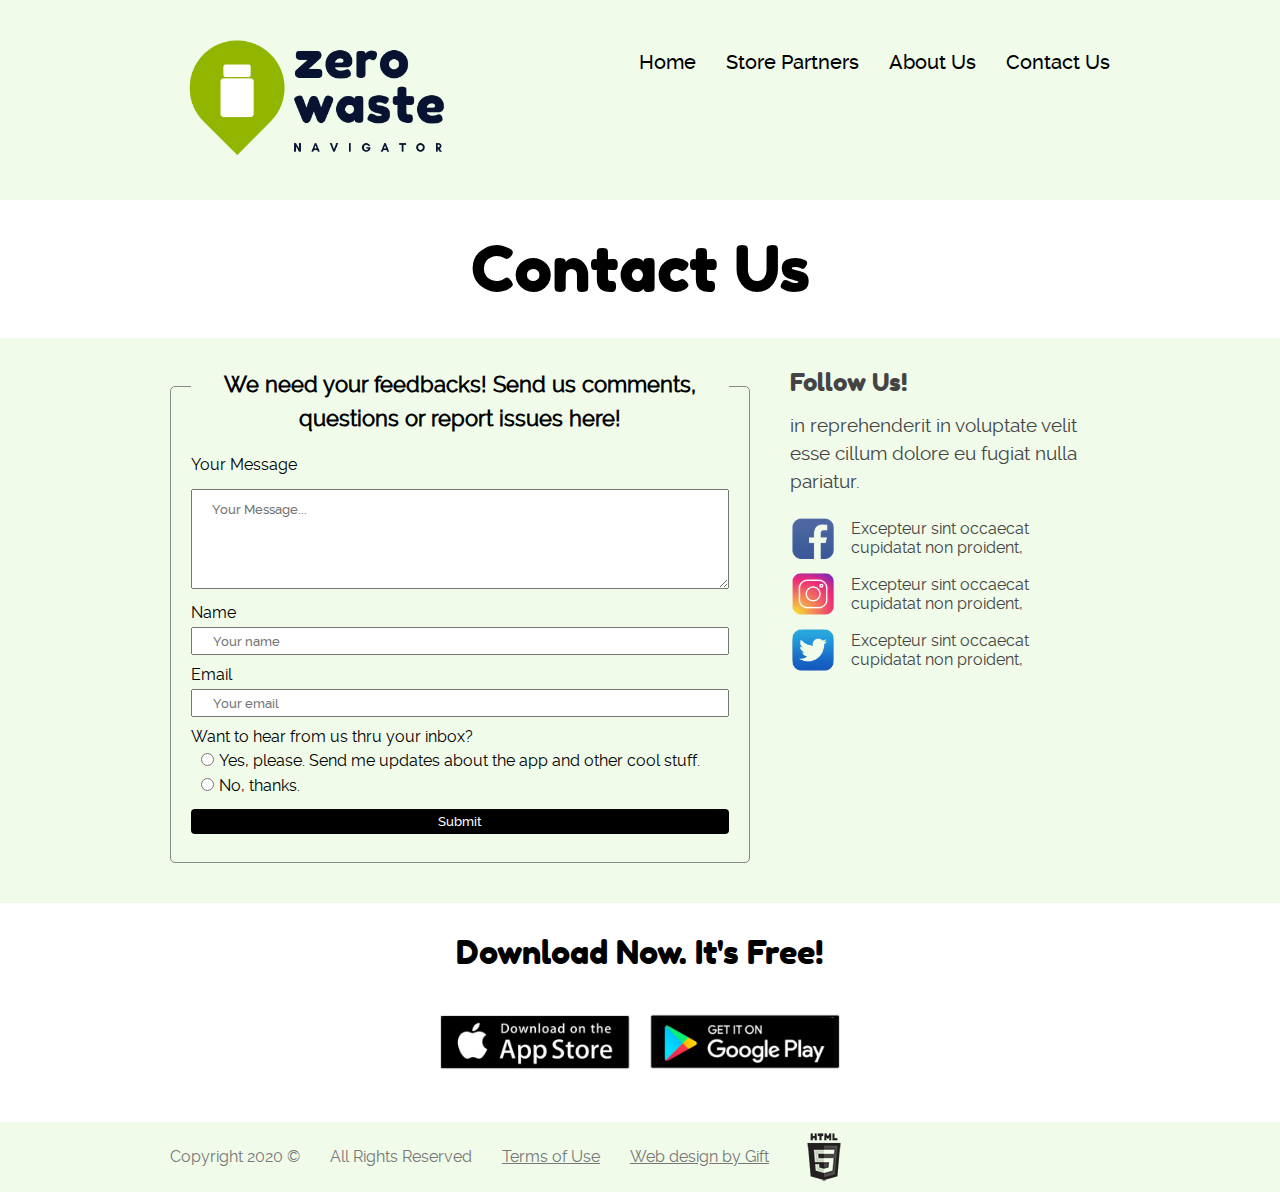
<file: final-project-special-edition/contact.html>
<!doctype html>
<html lang="en">
    <head>
        <meta charset="UTF-8">
        <title>Contact Us</title>

        <link href="css/styles.css" type="text/css" rel="stylesheet">
    </head>

    <body id="Contact">
        <header>
            <div class="inner">
                <a href="index.html"><img id="logo" src="images/zero-waste-navigator-logo.png" alt="logo"></a>
                <nav>
                    <ul>
                        <li><a href="index.html">Home</a></li>
                        <li><a href="store-partners.html">Store Partners</a></li>
                        <li><a href="about.html">About Us</a></li>
                        <li><a href="contact.html">Contact Us</a></li>
                    </ul>
                </nav>

            </div>
        </header>

        <div class="background">
            <div class="row-header">
                <div class="inner">
                    <h1>Contact Us</h1>

                </div>
            </div>
        </div>
            
        <div class="background">
            <div id="wrapper">
                <!--            Form .   -->
                <main>
                    <form action="formhandler.php" method="post">
                        <fieldset>
                            <legend>We need your feedbacks! Send us comments, questions or report issues here! </legend>
                            
                                <label>Your Message</label>
                                <textarea name="comment" placeholder="Your Message..."></textarea>
                                <label>Name</label>
                                <input type="text" name="name" placeholder="Your name">
                                <label>Email</label>
                                <input type="email" name="email" placeholder="Your email">
                                <label>Want to hear from us thru your inbox?</label>
                            <ul>
                                <li><input type="radio" name="email-subscription" value="yes">Yes, please. Send me updates about the app and other cool stuff.</li>
                                
                                <li><input type="radio" name="email-subscription" value="no">No, thanks.</li>
                            </ul>



                            <input type="submit" value="Submit">

                        </fieldset>
                    </form><!--end form-->
                </main>

                <aside>
                    <h3>Follow Us!</h3>
                    <div>
                        <p>in reprehenderit in voluptate velit esse cillum dolore eu fugiat nulla pariatur. </p>
                    </div>
                    <table>
                        <tr>
                            <td><a href="contact.html"><img src="images/fb-icon.png" alt="facebook icon"></a></td>
                            <td>Excepteur sint occaecat cupidatat non proident,</td>
                        </tr>
                    </table>
                    <table>
                        
                        <tr>
                            <td><a href="contact.html"><img src="images/ig-icon.png" alt="instagram icon"></a></td>
                            <td>Excepteur sint occaecat cupidatat non proident,</td>
                        </tr>
                        
                    </table>
                    <table>
                           
                        <tr>
                            <td><a href="contact.html"><img src="images/tw-icon.png" alt="twitter icon"></a></td>
                            <td>Excepteur sint occaecat cupidatat non proident,</td>
                        </tr>
                    </table>
                    
                </aside>


            </div><!--end wrapper-->
        </div>


        <div class="download-part background">
            <div class="inner">
                <h2>Download Now. It's Free!</h2>
                <div class="download-btn">
                    <div >
                        <a href=""><img src="images/app-butt.png" alt="app icon"></a>
                    </div>
                </div>
            </div>

        </div>

        <footer>
            <div class="inner">
                <ul>
                    <li>Copyright 2020 &copy;</li>
                    <li>All Rights Reserved</li>
                    <li><a href="index.html">Terms of Use</a></li>
                    <li><a href="../index.html">Web design by Gift</a></li>
                    <li><a href="https://validator.w3.org/check?url=referer"><img class="valid-icon" src="images/HTML_resized.png" alt="valid"></a></li>
                </ul>
            </div><!--end inner-->
        </footer>
    </body>
</html>
</file>
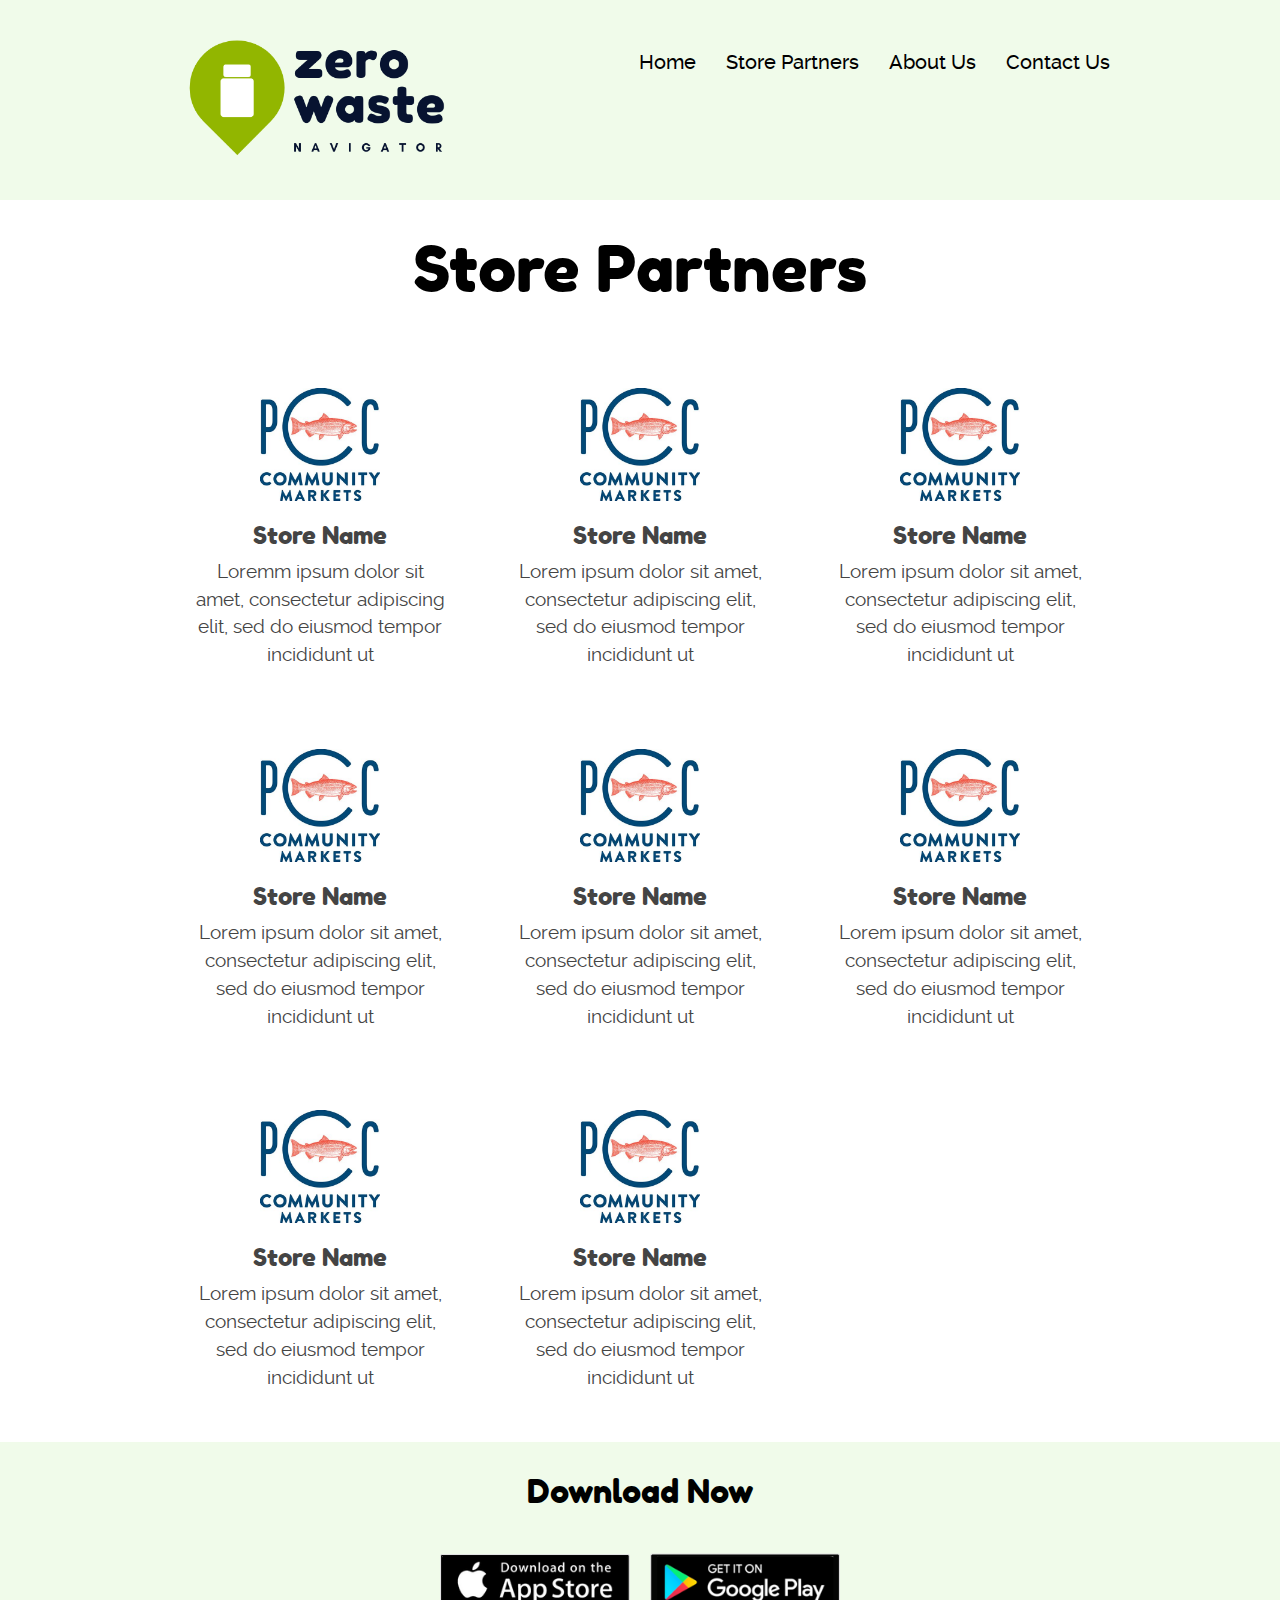
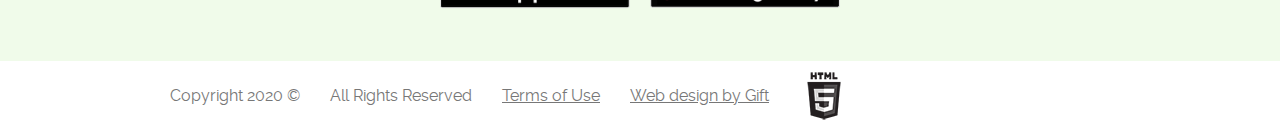
<file: final-project-special-edition/store-partners.html>
<!doctype html>
<html lang="en">
    <head>
        <meta charset="UTF-8">
        <title>Store Partners</title>

        <link href="css/styles.css" type="text/css" rel="stylesheet">
    </head>

    <body id="Store-Partners">
        <header>
            <div class="inner">
                <a href="index.html"><img id="logo" src="images/zero-waste-navigator-logo.png" alt="logo"></a>
                <nav>
                    <ul>
                        <li><a href="index.html">Home</a></li>
                        <li><a href="store-partners.html">Store Partners</a></li>
                        <li><a href="about.html">About Us</a></li>
                        <li><a href="contact.html">Contact Us</a></li>
                    </ul>
                </nav>

            </div>
        </header>

        <div class="background">
            <div class="row">
                <div class="inner">
                    <h1>Store Partners</h1>
                </div>
            </div>

            <!--first Row-->
            <div class="row">
                <div class="inner">
                    <div class="third">
                        <img class="how-it-helps" src="images/pcc-logo.jpeg" alt="store logo">
                        <h3>Store Name</h3>
                        <p>Loremm ipsum dolor sit amet, consectetur adipiscing elit, sed do eiusmod tempor incididunt ut </p>
                    </div><!--end third-->
                    <div class="third">
                        <img class="how-it-helps" src="images/pcc-logo.jpeg" alt="store logo">
                        <h3>Store Name</h3>
                        <p>Lorem ipsum dolor sit amet, consectetur adipiscing elit, sed do eiusmod tempor incididunt ut </p>
                    </div><!--end third-->
                    <div class="third">
                        <img class="how-it-helps" src="images/pcc-logo.jpeg" alt="store logo">
                        <h3>Store Name</h3>
                        <p>Lorem ipsum dolor sit amet, consectetur adipiscing elit, sed do eiusmod tempor incididunt ut </p>
                    </div><!--end FINAL third-->

                </div><!--end inner-->
            </div><!--end row-->

            <!--first Row-->
            <div class="row">
                <div class="inner">
                    <div class="third">
                        <img class="how-it-helps" src="images/pcc-logo.jpeg" alt="store logo">
                        <h3>Store Name</h3>
                        <p>Lorem ipsum dolor sit amet, consectetur adipiscing elit, sed do eiusmod tempor incididunt ut </p>
                    </div><!--end third-->
                    <div class="third">
                        <img class="how-it-helps" src="images/pcc-logo.jpeg" alt="store logo">
                        <h3>Store Name</h3>
                        <p>Lorem ipsum dolor sit amet, consectetur adipiscing elit, sed do eiusmod tempor incididunt ut </p>
                    </div><!--end third-->
                    <div class="third">
                        <img class="how-it-helps" src="images/pcc-logo.jpeg" alt="store logo">
                        <h3>Store Name</h3>
                        <p>Lorem ipsum dolor sit amet, consectetur adipiscing elit, sed do eiusmod tempor incididunt ut </p>
                    </div><!--end FINAL third-->

                </div><!--end inner-->
            </div><!--end row-->
            <!--first Row-->
            <div class="row">
                <div class="inner">
                    <div class="third">
                        <img class="how-it-helps" src="images/pcc-logo.jpeg" alt="store logo">
                        <h3>Store Name</h3>
                        <p>Lorem ipsum dolor sit amet, consectetur adipiscing elit, sed do eiusmod tempor incididunt ut </p>
                    </div><!--end third-->
                    <div class="third">
                        <img class="how-it-helps" src="images/pcc-logo.jpeg" alt="store logo">
                        <h3>Store Name</h3>
                        <p>Lorem ipsum dolor sit amet, consectetur adipiscing elit, sed do eiusmod tempor incididunt ut </p>
                    </div><!--end third-->


                </div><!--end inner-->
            </div><!--end row-->
</div>

            <div class="download-part">
                <div class="inner">
                    <h2>Download Now</h2>
                    <div class="download-btn">
                        <div >
                            <a href=""><img src="images/app-butt.png" alt="app icon"></a>
                        </div>
                    </div>
                </div>

            </div>
        
        <footer class="background">
            <div class="inner">
                <ul>
                    <li>Copyright 2020 &copy;</li>
                    <li>All Rights Reserved</li>
                    <li><a href="index.html">Terms of Use</a></li>
                    <li><a href="../index.html">Web design by Gift</a></li>
                    <li><a href="https://validator.w3.org/check?url=referer"><img class="valid-icon" src="images/HTML_resized.png" alt="valid"></a></li>
                </ul>
            </div><!--end inner-->
        </footer>
    </body>
</html>
</file>
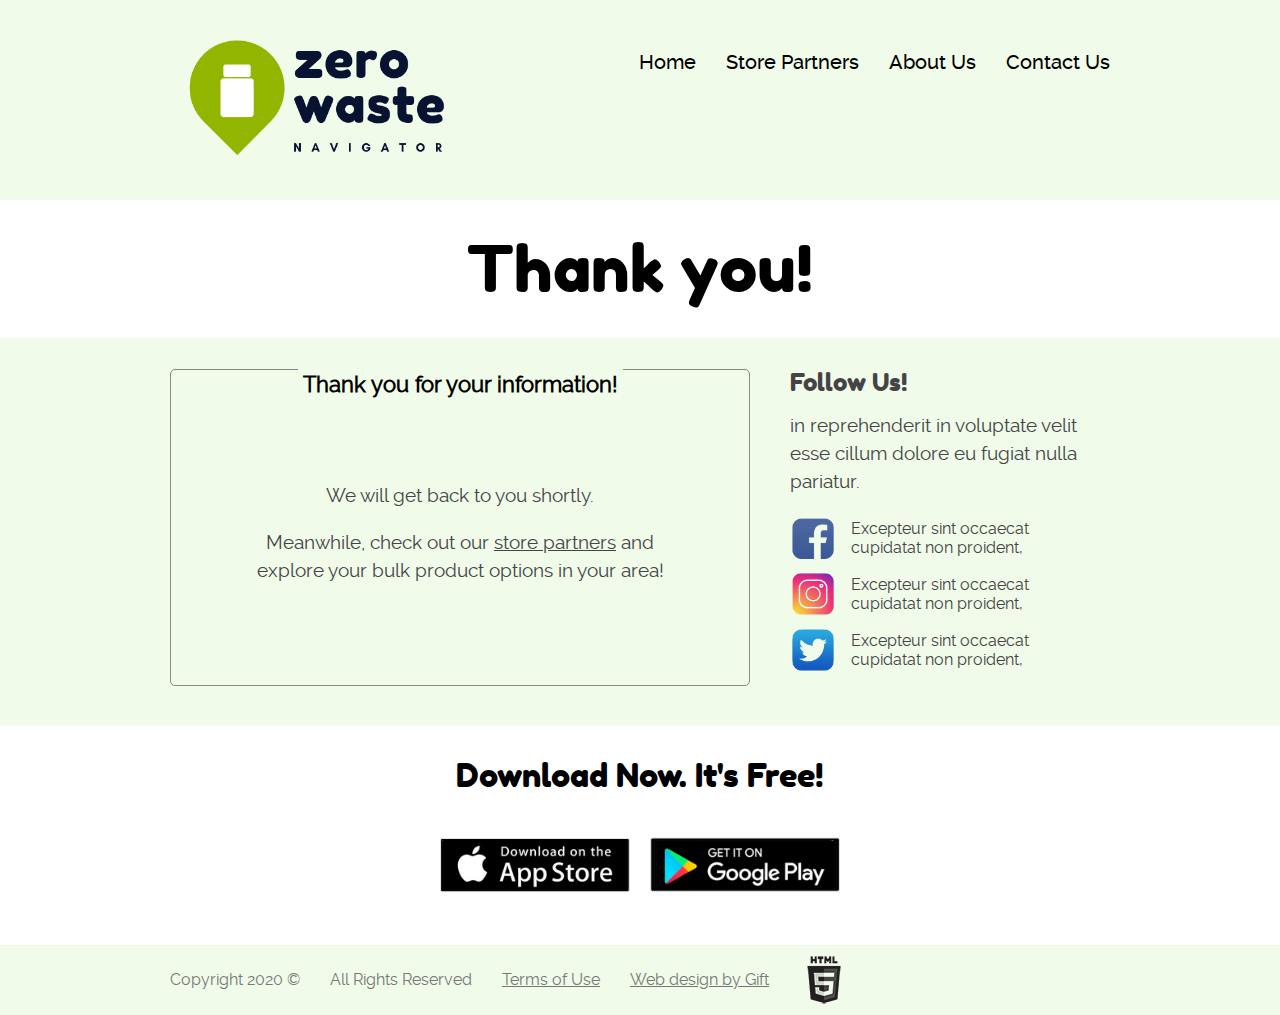
<file: final-project-special-edition/thx.html>
<!doctype html>
<html lang="en">
    <head>
        <meta charset="UTF-8">
        <title>Thank You!</title>

        <link href="css/styles.css" type="text/css" rel="stylesheet">
    </head>

    <body id="thanks">
        <header>
            <div class="inner">
                <a href="index.html"><img id="logo" src="images/zero-waste-navigator-logo.png" alt="logo"></a>
                <nav>
                    <ul>
                        <li><a href="index.html">Home</a></li>
                        <li><a href="store-partners.html">Store Partners</a></li>
                        <li><a href="about.html">About Us</a></li>
                        <li><a href="contact.html">Contact Us</a></li>
                    </ul>
                </nav>

            </div>
        </header>

        <div class="background">
            <div class="row-header">
                <div class="inner">
                    <h1>Thank you!</h1>

                </div>
            </div>
       </div>
            
        <div class="background">
            <div id="wrapper">
                <!--            Form .   -->
                <main>
                    <form action="formhandler.php" method="post">
                        <fieldset>
                            <legend>Thank you for your information! </legend>
                            <p>We will get back to you shortly.</p> 
                            <p>Meanwhile, check out our <a href="store-partners.html">store partners</a> and explore your bulk product options in your area!</p>
                                



<!--                            <input type="submit" value="Submit">-->

                        </fieldset>
                    </form><!--end form-->
                </main>

                <aside>
                    <h3>Follow Us!</h3>
                    <div>
                        <p>in reprehenderit in voluptate velit esse cillum dolore eu fugiat nulla pariatur. </p>
                    </div>
                    <table>
                        <tr>
                            <td><a href="thx.html"><img src="images/fb-icon.png" alt="facebook icon"></a></td>
                            <td>Excepteur sint occaecat cupidatat non proident,</td>
                        </tr>
                    </table>
                    <table>
                        
                        <tr>
                            <td><a href="thx.html"><img src="images/ig-icon.png" alt="instagram icon"></a></td>
                            <td>Excepteur sint occaecat cupidatat non proident,</td>
                        </tr>
                        
                    </table>
                    <table>
                           
                        <tr>
                            <td><a href="thx.html"><img src="images/tw-icon.png" alt="twitter icon"></a></td>
                            <td>Excepteur sint occaecat cupidatat non proident,</td>
                        </tr>
                    </table>
                    
                </aside>


            </div><!--end wrapper-->
        </div>


        <div class="download-part background">
            <div class="inner">
                <h2>Download Now. It's Free!</h2>
                <div class="download-btn">
                    <div >
                        <a href=""><img src="images/app-butt.png" alt="app icon"></a>
                    </div>
                </div>
            </div>

        </div>

        <footer>
            <div class="inner">
                <ul>
                    <li>Copyright 2020 &copy;</li>
                    <li>All Rights Reserved</li>
                    <li><a href="index.html">Terms of Use</a></li>
                    <li><a href="../index.html">Web design by Gift</a></li>
                    <li><a href="https://validator.w3.org/check?url=referer"><img class="valid-icon" src="images/HTML_resized.png" alt="valid"></a></li>
                </ul>
            </div><!--end inner-->
        </footer>
    </body>
</html>
</file>
<file: final-project-special-edition/css/styles.css>
* {
padding:0;
margin:0;
box-sizing: border-box;
}

/*embed fonts---- Fredoka*/

.blueberry { 
    width: 940px; 
}

@font-face {
    font-family: 'fredoka_dingbatsregular';
    src: url('../fonts/fredoka_dingbats-webfont.woff2') format('woff2'),
         url('../fonts/fredoka_dingbats-webfont.woff') format('woff');
    font-weight: normal;
    font-style: normal;

}
@font-face {
    font-family: 'fredoka_oneregular';
    src: url('../fonts/fredokaone-regular-webfont.woff2') format('woff2'),
         url('../fonts/fredokaone-regular-webfont.woff') format('woff');
    font-weight: normal;
    font-style: normal;

}

/*embed fonts---- Raleway*/

@font-face {
    font-family: 'ralewayextralight_italic';
    src: url('../fonts/raleway-extralightitalic-webfont.woff2') format('woff2'),
         url('../fonts/raleway-extralightitalic-webfont.woff') format('woff');
    font-weight: normal;
    font-style: normal;

}

@font-face {
    font-family: 'ralewaythin';
    src: url('../fonts/raleway-thin-webfont.woff2') format('woff2'),
         url('../fonts/raleway-thin-webfont.woff') format('woff');
    font-weight: normal;
    font-style: normal;

}

@font-face {
    font-family: 'ralewaythin_italic';
    src: url('../fonts/raleway-thinitalic-webfont.woff2') format('woff2'),
         url('../fonts/raleway-thinitalic-webfont.woff') format('woff');
    font-weight: normal;
    font-style: normal;

}

@font-face {
    font-family: 'ralewayblack';
    src: url('../fonts/raleway-black-webfont.woff2') format('woff2'),
         url('../fonts/raleway-black-webfont.woff') format('woff');
    font-weight: normal;
    font-style: normal;

}


@font-face {
    font-family: 'ralewayblack_italic';
    src: url('../fonts/raleway-blackitalic-webfont.woff2') format('woff2'),
         url('../fonts/raleway-blackitalic-webfont.woff') format('woff');
    font-weight: normal;
    font-style: normal;

}

@font-face {
    font-family: 'ralewaybold';
    src: url('../fonts/raleway-bold-webfont.woff2') format('woff2'),
         url('../fonts/raleway-bold-webfont.woff') format('woff');
    font-weight: normal;
    font-style: normal;

}

@font-face {
    font-family: 'ralewaybold_italic';
    src: url('../fonts/raleway-bolditalic-webfont.woff2') format('woff2'),
         url('../fonts/raleway-bolditalic-webfont.woff') format('woff');
    font-weight: normal;
    font-style: normal;

}

@font-face {
    font-family: 'ralewayextrabold';
    src: url('../fonts/raleway-extrabold-webfont.woff2') format('woff2'),
         url('../fonts/raleway-extrabold-webfont.woff') format('woff');
    font-weight: normal;
    font-style: normal;

}

@font-face {
    font-family: 'ralewayextrabold_italic';
    src: url('../fonts/raleway-extrabolditalic-webfont.woff2') format('woff2'),
         url('../fonts/raleway-extrabolditalic-webfont.woff') format('woff');
    font-weight: normal;
    font-style: normal;

}

@font-face {
    font-family: 'ralewayextralight';
    src: url('../fonts/raleway-extralight-webfont.woff2') format('woff2'),
         url('../fonts/raleway-extralight-webfont.woff') format('woff');
    font-weight: normal;
    font-style: normal;

}

@font-face {
    font-family: 'ralewaymedium';
    src: url('../fonts/raleway-medium-webfont.woff2') format('woff2'),
         url('../fonts/raleway-medium-webfont.woff') format('woff');
    font-weight: normal;
    font-style: normal;

}

@font-face {
    font-family: 'ralewaymedium_italic';
    src: url('../fonts/raleway-mediumitalic-webfont.woff2') format('woff2'),
         url('../fonts/raleway-mediumitalic-webfont.woff') format('woff');
    font-weight: normal;
    font-style: normal;

}

@font-face {
    font-family: 'ralewayregular';
    src: url('../fonts/raleway-regular-webfont.woff2') format('woff2'),
         url('../fonts/raleway-regular-webfont.woff') format('woff');
    font-weight: normal;
    font-style: normal;

}

@font-face {
    font-family: 'ralewaysemibold';
    src: url('../fonts/raleway-semibold-webfont.woff2') format('woff2'),
         url('../fonts/raleway-semibold-webfont.woff') format('woff');
    font-weight: normal;
    font-style: normal;

}

@font-face {
    font-family: 'ralewaysemibold_italic';
    src: url('../fonts/raleway-semibolditalic-webfont.woff2') format('woff2'),
         url('../fonts/raleway-semibolditalic-webfont.woff') format('woff');
    font-weight: normal;
    font-style: normal;

}

/*BODY styles start here!!!*/


body {
    font-family: 'ralewayregular', verdana, helvetica, arial, sans-serif;
    font-size: 100%;
    background: #F0FBEA;
    
}
header {
    padding: 10px 0;
    overflow: hidden;
/*
    top: 0;
    left: 0;
*/
    width: 100%;
}

#logo {
    float: left;
    width: 300px;
}
.inner {
    width: 940px;
    margin: 0 auto;
}
nav a {
    color: #000;
    text-decoration: none;
}
nav {
    float: right;
}
nav ul {
    margin-top: 40px;
}
nav li {
    float: left;
    list-style-type: none;
    margin-left: 30px;
    font-size: 1.25em;
    font-family: 'ralewaymedium';
}
nav a:hover {
    color: #999;
}

main {
    float: right;
    clear: both;
}
.row {
    padding: 20px 0;
    overflow: hidden;
    clear: both;
}  
.row-header {

    overflow: hidden;
    clear: both;
}
.background {
    background: #fff;
}
.third {
    width: 300px;
    float: left;
    margin-right: 20px;
    padding: 10px;
}
.third:last-of-type, .col-8:last-of-type {
    margin-right: 0;
}
.col-8 {
    width: 460px;
    float: left;
    margin-right: 20px;
}
/*
.col {
    width: 172px;
    background: pink;
    height: 200px;
    float: left;
    margin-right: 10px; 
}
*/

footer {
    height: 70px;
    line-height: 70px;

}
footer li {
    float: left;
    margin-right: 30px; 
    list-style-type: none;
    color: #777;
}
footer a {
    color: #777;
}
img {
    max-width: 100%;
    display: block;
}
.about-cover-img {
    margin-top: 60px;
}
.phone-app {
    margin-left: 30px;
    margin-top: 30px;
    top: 0;
    width: 600px;
}
.how-it-helps {
    width: 120px;
    margin: 0 auto;
    margin-bottom: 20px;
}
span {
    display: block;
    margin-top: 6px;
    text-align: center;
}
/***********typography***********/
h1 {
    font-size: 4em;
    text-align: center;
    margin-bottom: 30px;
    margin-top: 30px;
    font-family: 'fredoka_oneregular';
}
#Store-Partners h1 {
    margin-top: 10px;
}
h2 {
    text-align: center;
    margin: 10px 0 25px;
    font-size: 2em;
}
#About h2 {
    margin: 25px 0 30px 0;
}

h3 {
    font-size: 1.5em;
    text-align: center;
}
h1, h2, h3 {
    font-family: 'fredoka_oneregular';
    font-weight: normal;
}
h3, p {
    color: #444;
}
img + h3 {
    margin: 15px 0 8px 0;
}

p {
    margin-bottom: 20px;
    font-size: 1.2em;
    line-height: 1.45;
    text-align: center;
}
.title-text {
    margin-bottom: 40px;
}
.third p {
    padding: 0 15px;
}
.third p, .col-8 p {
    font-size: 1.2em;
}
.about-text {
    padding: 0 90px;
}
video {
    height: 620px;
}
.download-btn {
    width: 400px;
    margin: 40px auto 30px auto;
    
}
.download-part {
    margin-bottom: 0;
    padding: 20px 0;
    overflow: hidden;
    clear: both;
}
#About .download-part {
    margin-bottom: 0;
    padding: 20px 0;
    overflow: hidden;
    clear: both;
    border-top: 1px solid #DCDCDC;
}
/*
.download-part {
    margin-bottom: 0;
    overflow: hidden;
    clear: both;
    border-top: 1px solid #DCDCDC;
}
*/

.download-top {
    float: left;
    width: 400px;
    margin-left: 30px;

}
.valid-icon {
    margin-top: 10px;
}

/*--------------Form-----------------*/
#wrapper {
    width: 940px;
    margin: 0 auto;
    
}
form, main {
    width: 580px;   
    float: left;
    margin-bottom: 20px;
}
fieldset {
    padding: 20px;
    border: 1px solid #888;
    border-radius: 5px;
}
#thanks fieldset {
    padding: 80px;
}
fieldset a {
    color: #444;
}
fieldset a:hover {
    color: #999;
}
legend {
    font-size: 1.4em;
    line-height: 1.5;
    font-weight: bold;
    padding: 30px 5px 0;
    text-align: center;
}

label {
    display: block;
    margin-bottom: 5px;
}
input {
    width: 100%;
    height: 25px;
    margin-bottom: 10px;
}
input[placeholder] {
    font-family: 'ralewaymedium';
}
input[type="radio"], input[type="checkbox"]{
    width: auto;
    height: auto;
    margin-right: 5px;
}
input[type="text"],[type="email"],textarea {
    padding: 12px 20px;
}
input[type="submit"] {
  width: 100%;
  background-color: #000;
  color: white;
  margin: 8px 0;
  border: none;
  border-radius: 4px;
    font-family: 'ralewaymedium';
  
}
input[type="submit"]:hover {
    background-color: #444;
}
textarea {
    width: 100%;
    height: 100px;
    margin: 10px 0;
    font-family: 'ralewaymedium';
}

form ul {
    margin-left: 10px;
}
form li {
    list-style-type: none;
}
span {
    font-weight: bold;
}
/*----------aside----------*/

aside {
    width: 340px;
    float: right;  
    color: #444;
    margin-top: 30px;
    margin-bottom: 20px;
}

aside h3 {
    text-align: left;
    margin: 0 0 15px 20px;
}
aside p {
    margin: 10px 0 20px 20px;
    text-align: left;
}
/*----------table----------*/
table {
/*    width: 80px;*/
    height: 10px;
    padding-left: 20px;
    margin-bottom: 10px;
}

td {
    padding-right: 15px;
}
</file>
